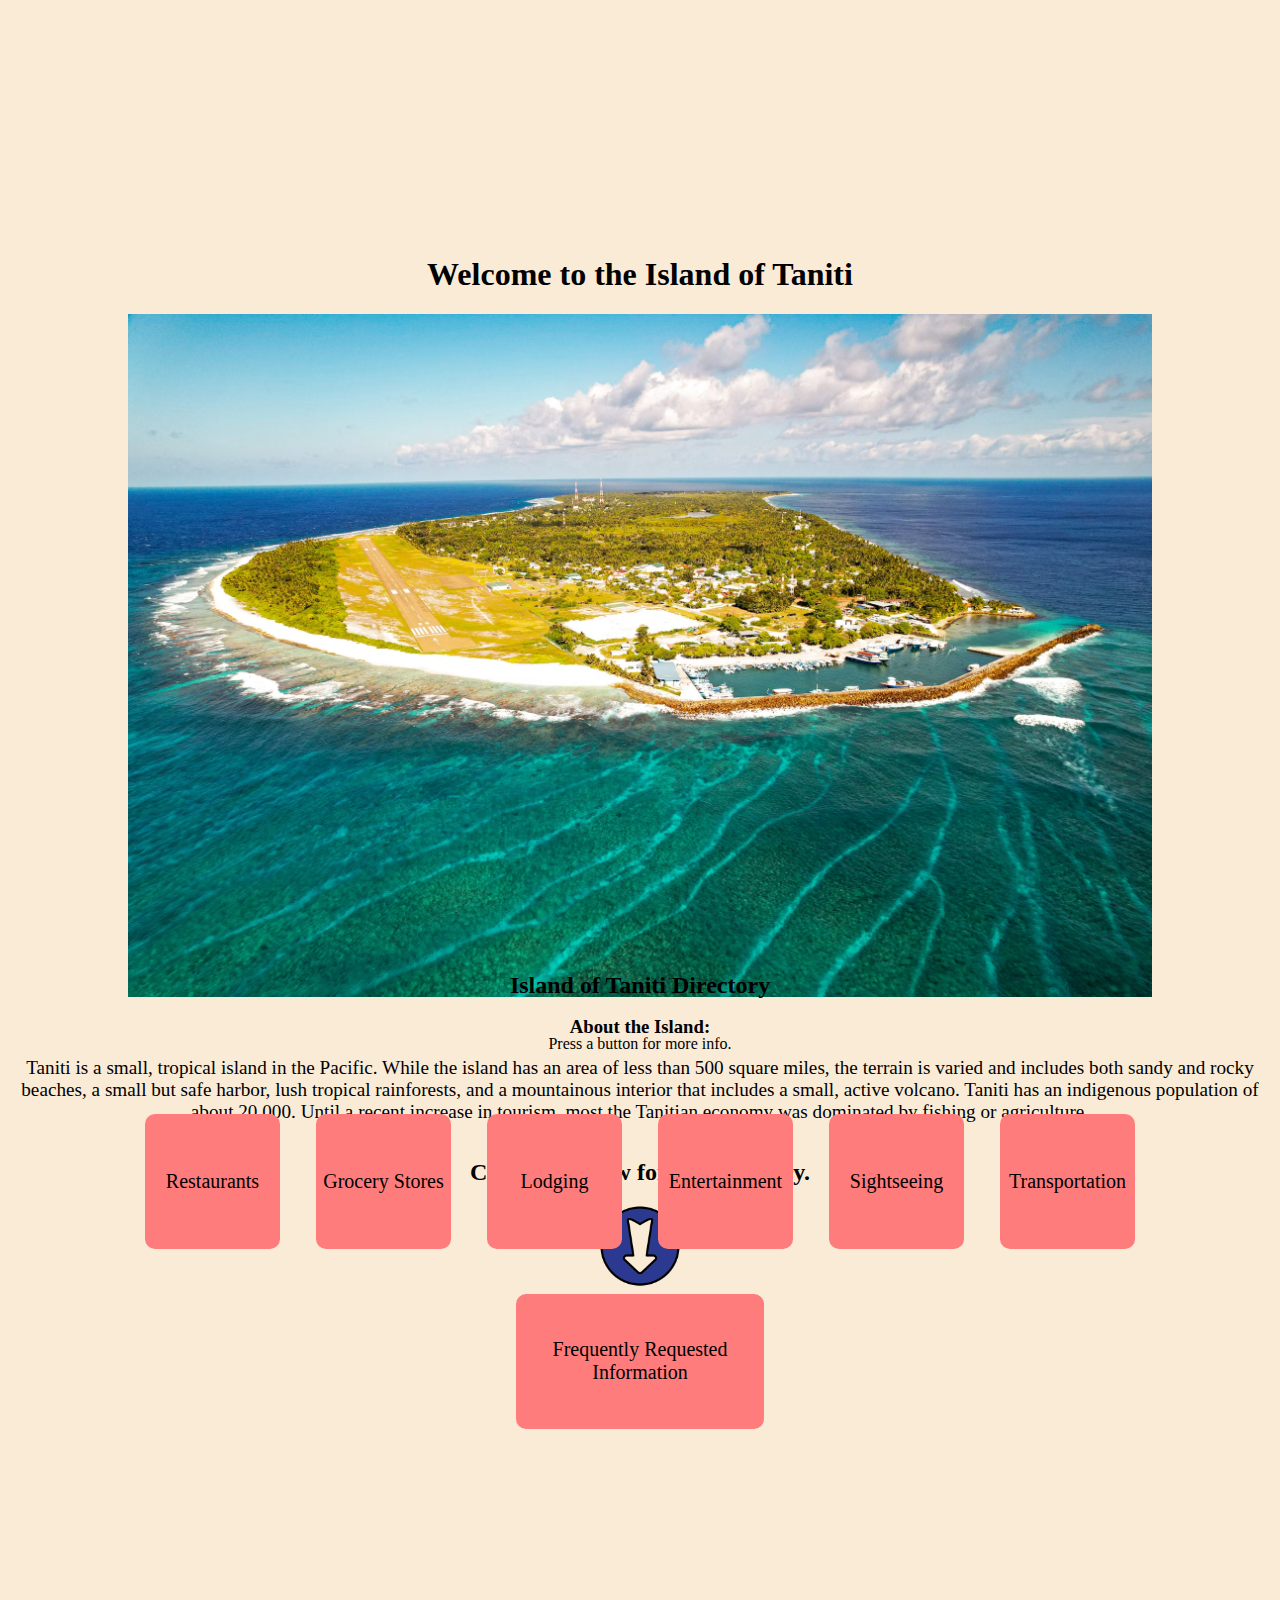
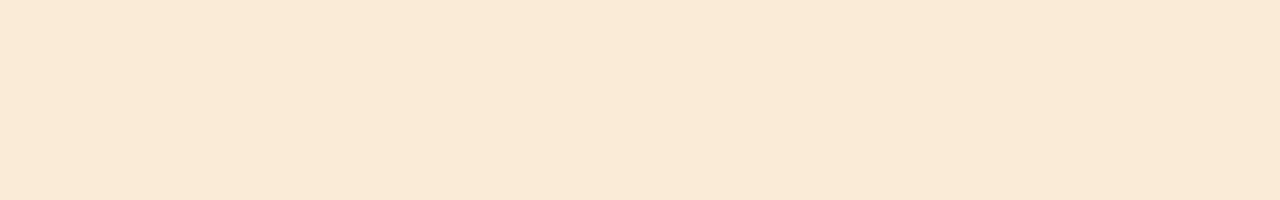
<file: index.html>
<!DOCTYPE html>
<html lang="en">
<head>
    <meta charset="UTF-8">
    <meta name="viewport" content="width=device-width, initial-scale=1.0">
    <title>Taniti Island</title>
    <link rel="stylesheet" href="style.css">
</head>
<body>
<div id="main-screen">
    <div class="home-screen">
        <h1 id="home-title">Welcome to the Island of Taniti</h1>
        <img id="island_pic" src="island_pic.avif" alt="picture of the Taniti island">
        <h3 id="about-title">About the Island:</h3>
        <p class="align-text">Taniti is a small, tropical island in the Pacific. While the island has an area of less than 500
            square miles, the terrain is varied and includes both sandy and rocky beaches, a small but safe harbor,
            lush tropical rainforests, and a mountainous interior that includes a small, active volcano. Taniti has an
            indigenous population of about 20,000. Until a recent increase in tourism, most the Tanitian economy was
            dominated by fishing or agriculture.</p>
    </div>
    <div class="more-info-section">
        <h2 id="more-info-text">Click the arrow for the directory.</h2>
        <a href="#info-title" id="arrow-nav"><img id="down-arrow-pic" src="down_arrow.png" alt="arrow pointing down"></a>
    </div>
</div>
<div class="info-screen">
    <h2 id="info-title">Island of Taniti Directory</h2>
    <p id="info-screen-instruction">Press a button for more info.</p>
    <div id="button-navigation">
        <a href="info-template.html?type=Restaurants" id="Restaurants" class="info-button" >Restaurants</a>
        <a href="info-template.html?type=Grocery" id="Grocery"  class="info-button">Grocery Stores</a>
        <a href="info-template.html?type=Lodging" id="Lodging"  class="info-button">Lodging</a>
        <a href="info-template.html?type=Entertainment" id="Entertainment"  class="info-button">Entertainment</a>
        <a href="info-template.html?type=Sightseeing" id="Sightseeing"  class="info-button">Sightseeing</a>
        <a href="info-template.html?type=Transportation" id="Transportation"  class="info-button">Transportation</a>
    </div>
    <div id="more-info-section">
        <a href="fri.html" class="more-info-button">Frequently Requested Information</a>
    </div>
</div>
<script src="script.js"></script>
</body>
</html>
</file>
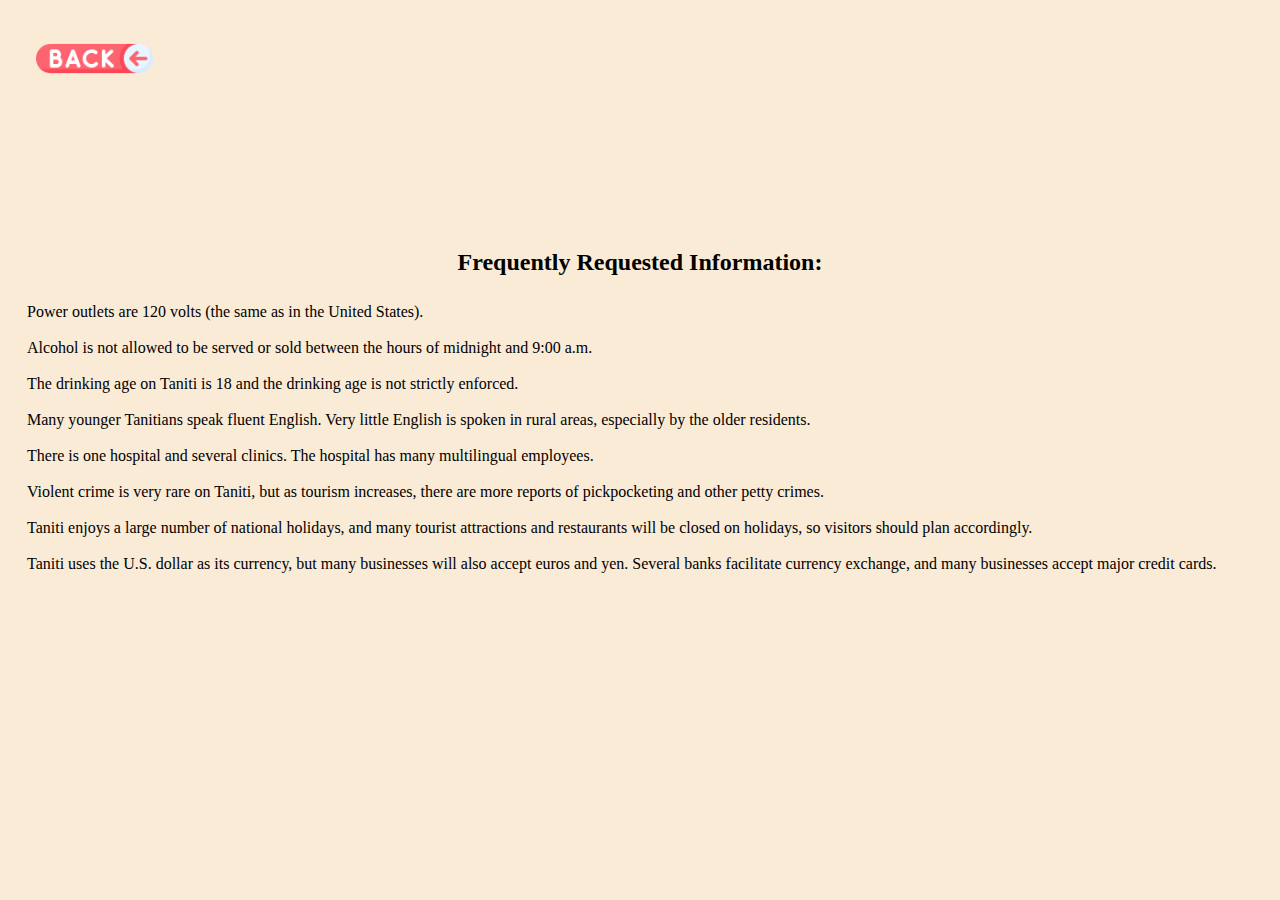
<file: fri.html>
<!DOCTYPE html>
<html lang="en">
<head>
    <meta charset="UTF-8">
    <meta name="viewport" content="width=device-width, initial-scale=1.0">
    <title>Taniti Island FRI</title>
    <link rel="stylesheet" href="style.css">
</head>
<body style="height:100vh;">
   <div id="main-screen">
    <div id="home-screen">
        <a href="index.html#info-title" id="back-button"><img src="back.png" alt="picture of a back navigation button" id="back-button-img"></a>
        <h2 id="home-title-two">Frequently Requested Information:</h2>
        <p class="info-content">Power outlets are 120 volts (the same as in the United States). <br><br>
            Alcohol is not allowed to be served or sold between the hours of midnight and 9:00 a.m. <br><br>
            The drinking age on Taniti is 18 and the drinking age is not strictly enforced. <br><br>
            Many younger Tanitians speak fluent English. Very little English is spoken in rural areas, especially by the older residents. <br><br>
            There is one hospital and several clinics. The hospital has many multilingual employees. <br><br>
            Violent crime is very rare on Taniti, but as tourism increases, there are more reports of pickpocketing and other petty crimes. <br><br>
            Taniti enjoys a large number of national holidays, and many tourist attractions and restaurants will be closed on holidays, so visitors should plan accordingly. <br><br>
            Taniti uses the U.S. dollar as its currency, but many businesses will also accept euros and yen. Several banks facilitate currency exchange, and many businesses accept major credit cards.
            </p>
    </div>
   </div> 
   <script src="script.js"></script>
</body>
</html>
</file>
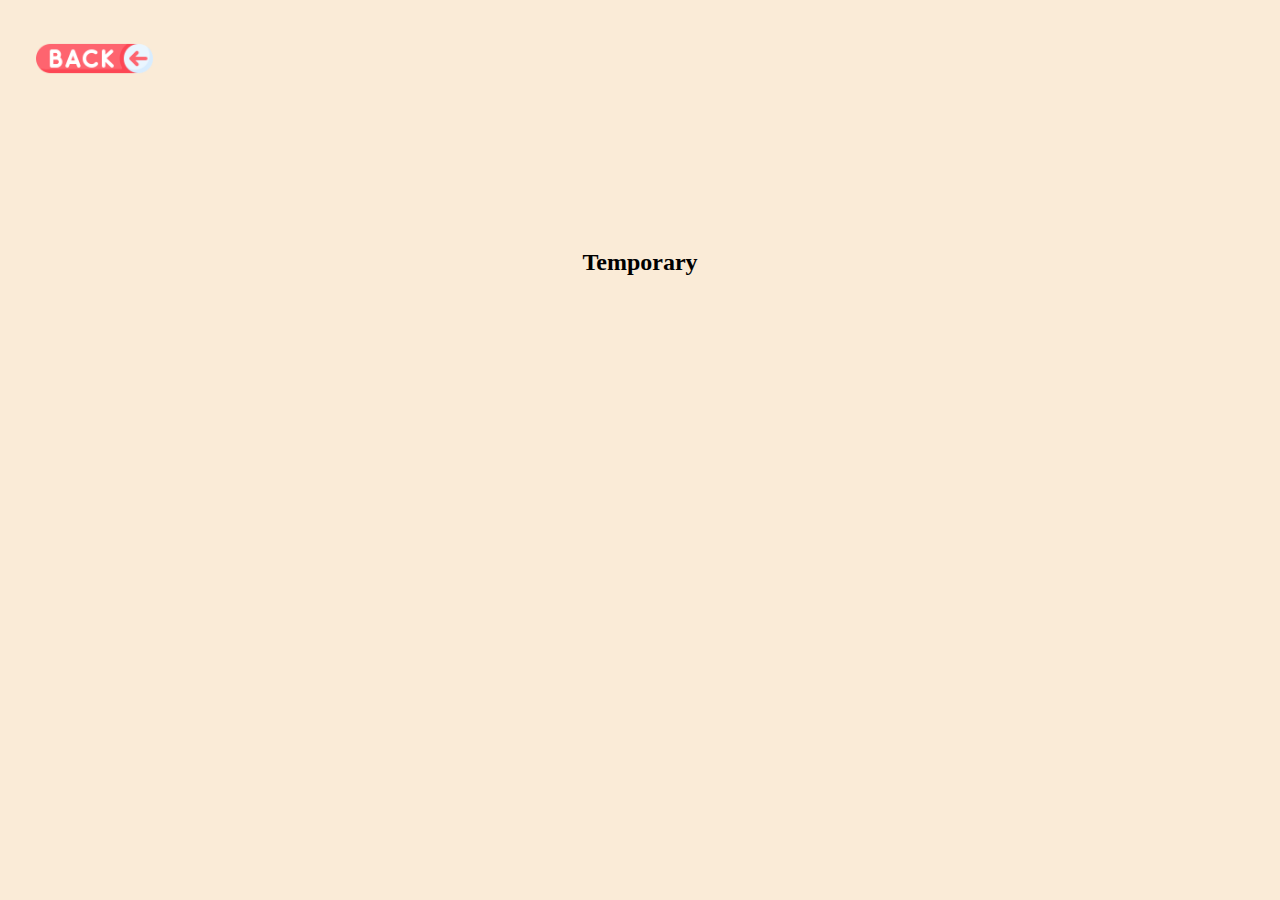
<file: info-template.html>
<!DOCTYPE html>
<html lang="en">
<head>
    <meta charset="UTF-8">
    <meta name="viewport" content="width=device-width, initial-scale=1.0">
    <title>Taniti Island Directory</title>
    <link rel="stylesheet" href="style.css">
</head>
<body style="height:100vh;">
   <div id="main-screen">
    <div id="home-screen">
        <a href="index.html#info-title" id="back-button"><img src="back.png" alt="picture of a back navigation button" id="back-button-img"></a>
        <h2 id="home-title-two">Temporary</h2>
        <p id="info-description" class="info-content"></p>
    </div>
   </div> 
   <script src="script.js"></script>
</body>
</html>
</file>
<file: style.css>
body{
    height: 200vh;
    width: auto;
    background-color: antiquewhite;
    margin: 0;
    padding: 0;
}

#main-screen{
    height: 100vh;
}

.home-screen, .info-screen{
    width: 100%;
    display: flex;
    align-items: center;
    flex-direction: column;
    flex-wrap: wrap;
}

#home-title{
    text-align: center;
    margin-top: 20%;
}

#home-title-two{
    text-align: center;
    margin-top: 10%;
}

#island_pic{
    width: 80%;
}

.align-text{
    font-size: 1.2rem;
    text-align: center;
    margin: 0;
}

#info-title{
    text-align: left;
}

.info-content{
    margin: 3vh;
}

.more-info-section{
    width: 100%;
    display: flex;
    justify-content: center;
    align-items: center;
    flex-direction: column;
    flex-wrap: wrap;
}

#arrow-nav{
    display: flex;
    justify-content: center;
    align-items: center;
}

#more-info-text{
    text-align: center;
    margin-top: 4vh;
}

#down-arrow-pic{
    width: 16%;
}

#button-navigation{
    display: flex;
    justify-content: space-evenly;
    flex-wrap: wrap;
    margin-top: 5vh
}

#info-title{
    margin-top: 8vh;
}

.info-button{
    width: 15vh;
    height: 15vh;
    background-color: rgb(255, 124, 124);
    border-radius: 10px;
    color: black;
    font-size: 20px;
    text-decoration: none;
    font-weight: 200;
    margin: 0vh 2vh 2vh 2vh;
    display: flex;
    justify-content: center;
    align-items: center;
}

#more-info-section{
    display: flex;
    justify-content: center;
    align-items: center;
    margin-top: 3vh;
}

.more-info-button{
    width: 90%;
    height: 15vh;
    background-color: rgb(255, 124, 124);
    border-radius: 10px;
    color: black;
    font-size: 20px;
    text-decoration: none;
    font-weight: 200;
    text-align: center;
    display: flex;
    justify-content: center;
    align-items: center;
}

#back-button-img{
    width: 13vh;
    margin-left: 2vh;
}

#back-button{
    width: 13vh;
    margin-left: 2vh;

}
</file>
